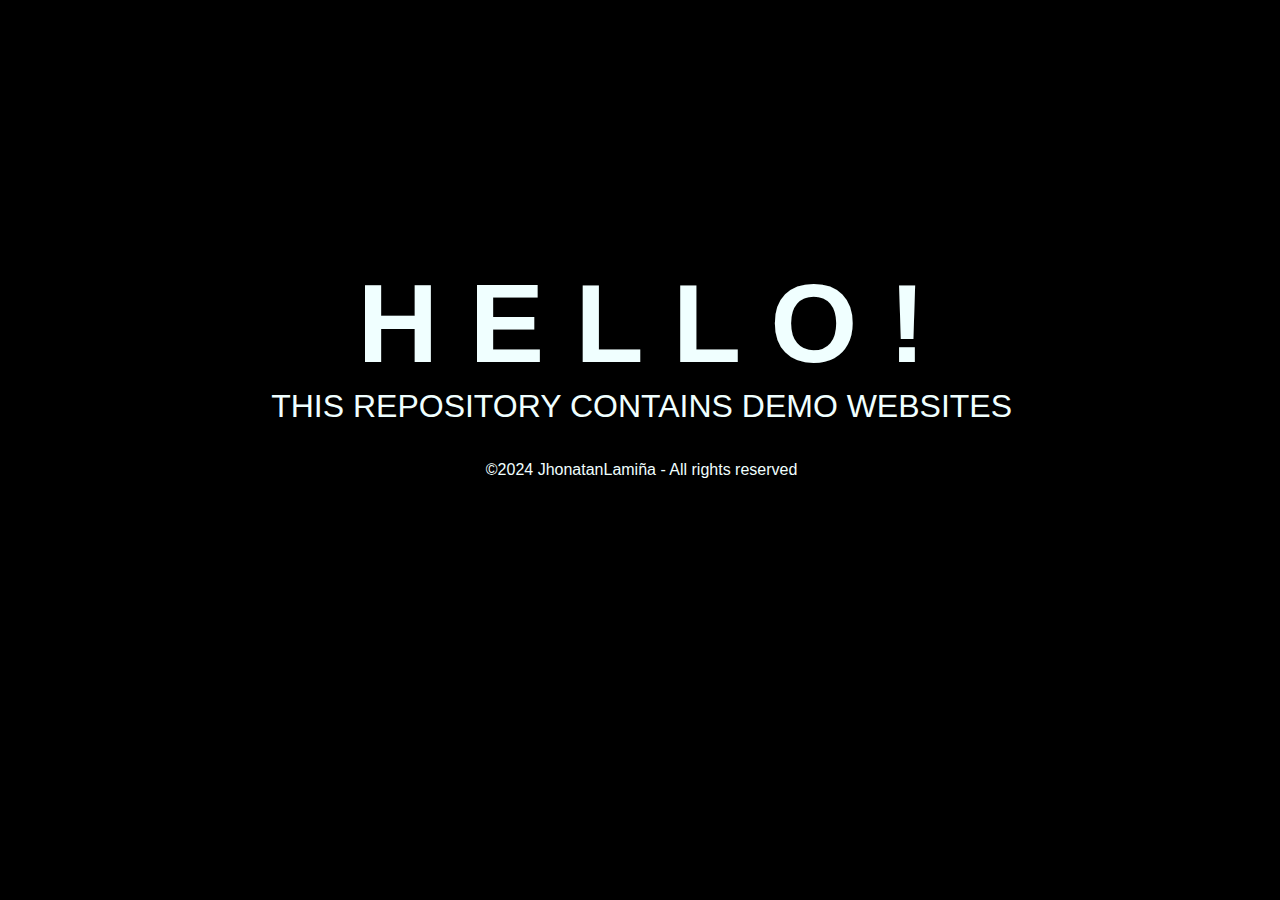
<file: index.html>
<!DOCTYPE html>
<html lang="en">
<head>
    <meta charset="UTF-8">
    <meta http-equiv="X-UA-Compatible" content="IE=edge">
    <meta name="viewport" content="width=device-width, initial-scale=1.0">
    <link rel="stylesheet" href="style.css">
    <link rel="icon" href="icon.png" type="image/x-icon">
    <title>DEMO WEBSITES</title>
</head>
<body>
    <div class="greetings">
        <span>H</span>
        <span>E</span>
        <span>L</span>
        <span>L</span>
        <span>O</span>
        <span>!</span>
    </div>
    <div class="description">
        <span>THIS REPOSITORY CONTAINS DEMO WEBSITES</span>
    </div>
    </div>
    <div class="credits">
        <p>&copy;2024 JhonatanLamiña - All rights reserved</p>
    </div>
</body>
</html>
</file>
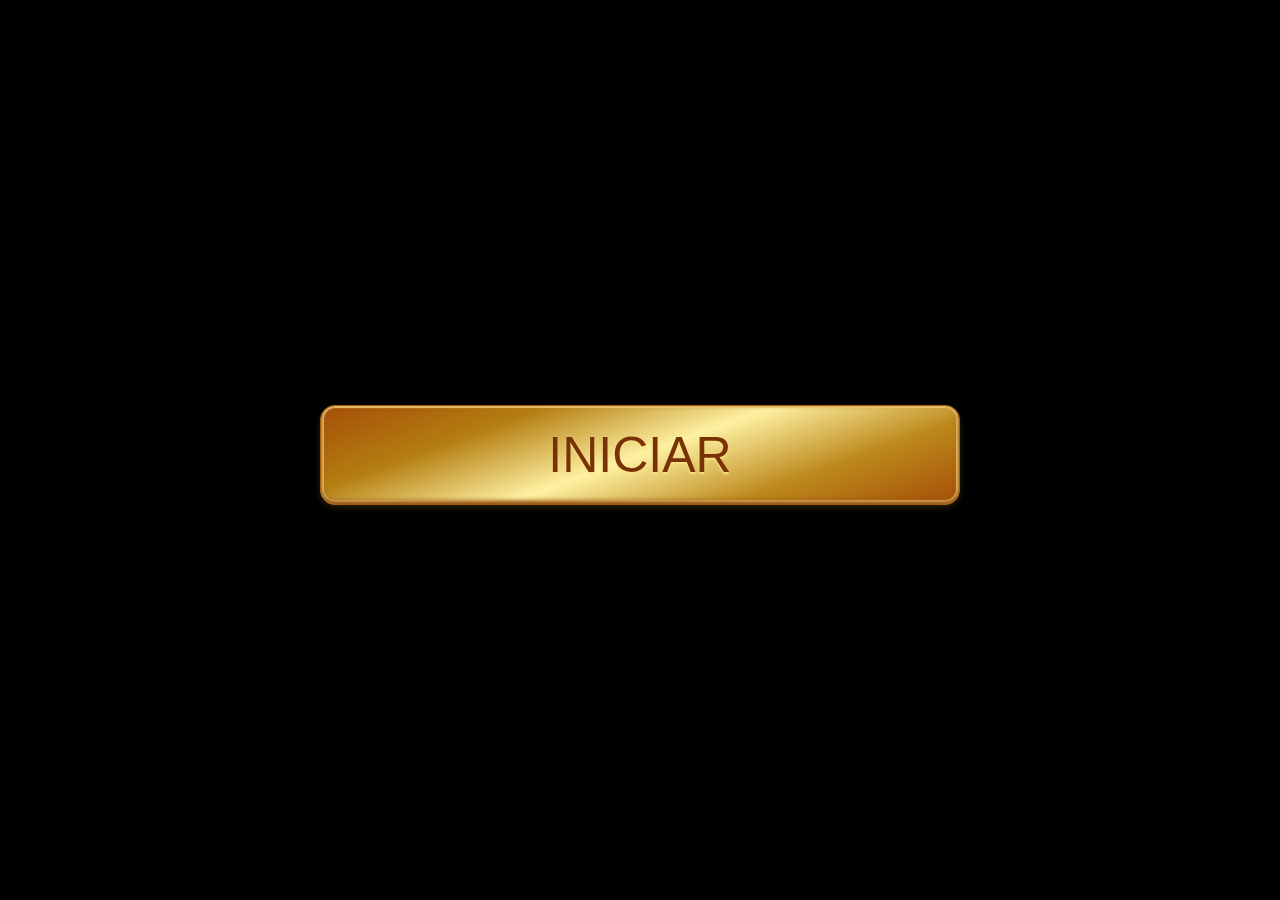
<file: hbd/index.html>
<html>
<head>
    <meta charset="utf-8">
    <meta name="viewport" content="width=device-width, initial-scale=1.0">
    <title>Happy Birthday</title>
    <link rel="shortcut icon" href="./img/icon.png">
    <link rel="stylesheet" href="./css/bootstrap.min.css">
    <link rel="stylesheet" href="./css/style.css">
</head>
<body>
    <div class="container">
        <div class="row">
            <div class="loader">
                <button id="play">INICIAR</button>
            </div>
        </div>
    </div>
    <audio class="song" controls loop>
        <source src="./sound/jayac-lejos-de-ti.mp3">
        </source>
    </audio>
    <canvas id="confetti"></canvas>
    <div class="main">
        <div class="container pt-5">
            <div class="row">
                <div class="col-12  text-center">
                    <div id="name" class="area">FELIZ</div>
                    <div id="name" class="area">CUMPLEAÑOS</div>
                </div>
                <div class="col-12 text-center">
                    <div class="type-wrap">
                        <div id="typed-strings" class="typing">
                            <h2>Feliz cumpleaños <i id="nae">Nataly</i></h2>
                            <h2>Que tengas un día maravilloso</h2>
                            <h2>Lleno de alegría y felicidad</h2>
                            <h2>Eres una persona increíble ♡</h2>
                        </div>
                        <span id="typed" style="white-space:pre;"></span>
                    </div>
                </div>
                <div class="col-12 col-xl-3 cake">
                    <img src="./img/cake.gif" alt="">
                </div>
            </div>
        </div>
        <img src="./img/Balloon-Border.png" width="100%" class="balloon-border">
    </div>
</body>
<script src="./js/snowflakes.min.js"></script>
<script src="./js/jquery.min.js"></script>
<script src="./js/typed.min.js"></script>
<script src="./js/script.js"></script>
</html>
</file>
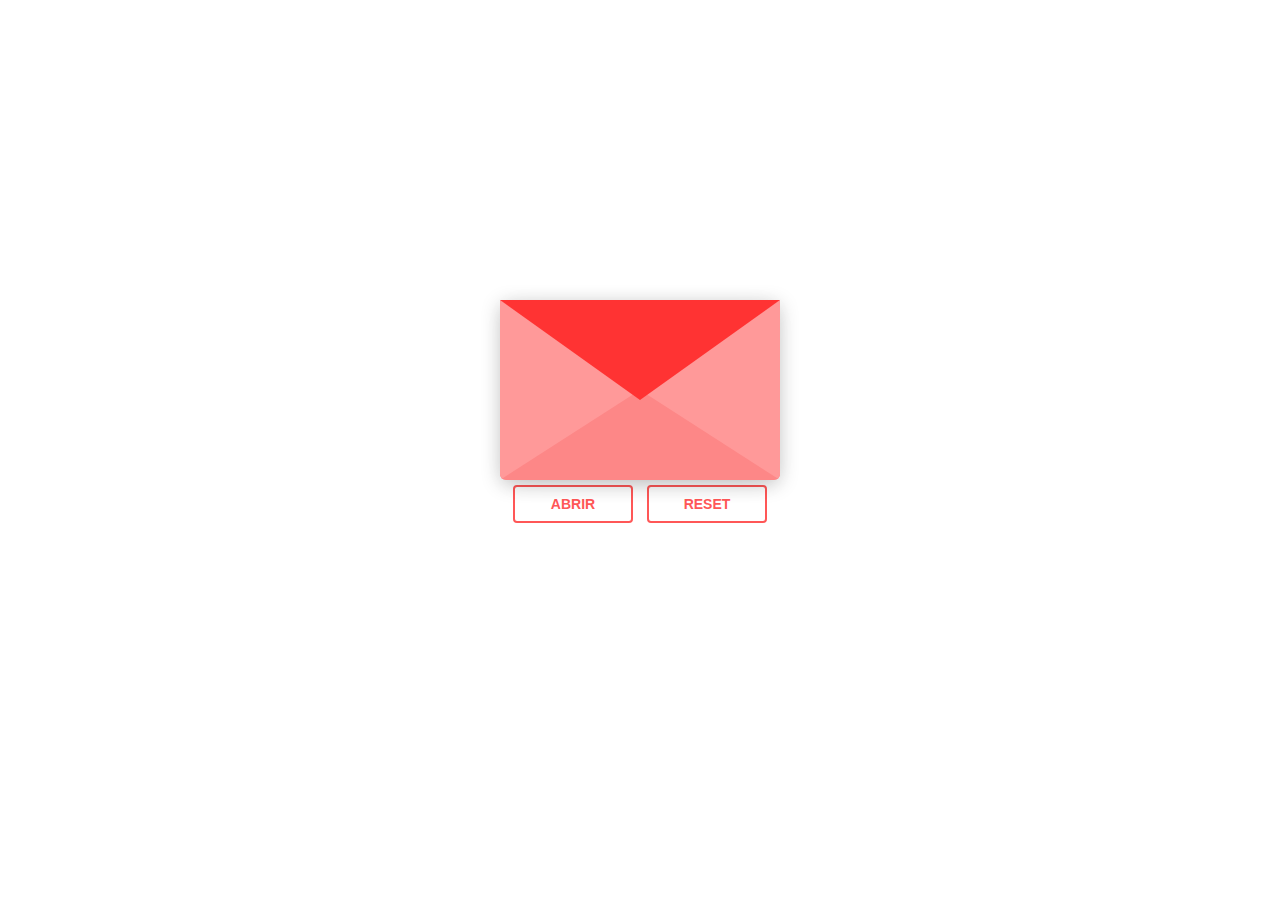
<file: love-letter/index.html>
<!DOCTYPE html>
<html lang="es">
<head>
    <meta charset="utf-8">
    <meta name="viewport" content="width=device-width, initial-scale=1">
    <title>LOVE LETTER</title>
    <link href="./img/icon.webp" rel="shortcut icon">
    <link href="./css/style.css" rel="stylesheet" type="text/css">
</head>
<body>
    <div class="container">
        <div id="envelope" class="close">
            <div class="front flap"></div>
            <div class="front pocket"></div>
            <div class="letter">
                <div class="text">DESDE QUE LLEGASTE A MI VIDA, ERES LA LUZ QUE ILUMINA MIS MOMENTOS MÁS OSCUROS Y LA RAZÓN POR LA QUE SONRÍO SIN PARAR 💕</div>
            </div>
            <div class="hearts">
                <div class="heart a1"></div>
                <div class="heart a2"></div>
                <div class="heart a3"></div>
            </div>
        </div>
    </div>
    <div class="reset">
        <button id="open">ABRIR</button>
        <button id="reset">RESET</button>
    </div>
    <script src='./js/jquery.min.js'></script>
    <script  src="./js/main.js"></script>
</body>
</html>
</file>
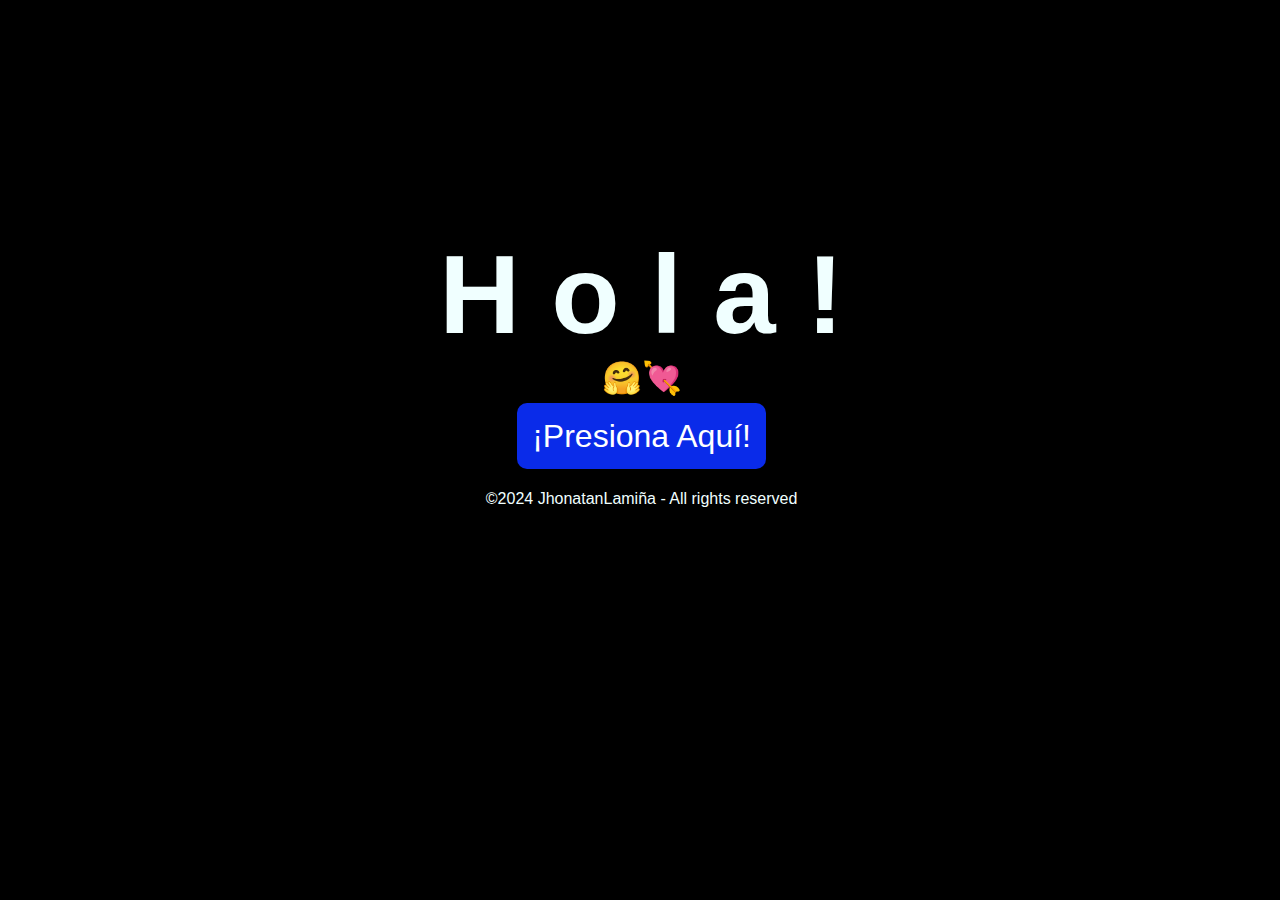
<file: yellow-flowers/index.html>
<!DOCTYPE html>
<html lang="es">
<head>
    <meta charset="UTF-8">
    <meta http-equiv="X-UA-Compatible" content="IE=edge">
    <meta name="viewport" content="width=device-width, initial-scale=1.0">
    <link rel="stylesheet" href="css/style.css">
    <link rel="icon" href="img/icon.png" type="image/x-icon">
    <title>YELLOW FLOWERS</title>
</head>
<body>
    <div class="greetings">
        <span>H</span>
        <span>o</span>
        <span>l</span>
        <span>a</span>
        <span>!</span>
    </div>
    <div class="description">
        <span>🤗💘</span>
    </div>
    <div class="button">
        <button class="botones">
            <a href="flower.html" style="color: #fff;">¡Presiona Aquí!</a>
        </button>
    </div><br>
    <!-- Créditos -->
    <div class="credits">
        <p>&copy;2024 JhonatanLamiña - All rights reserved</p>
    </div>
</body>
</html>
</file>
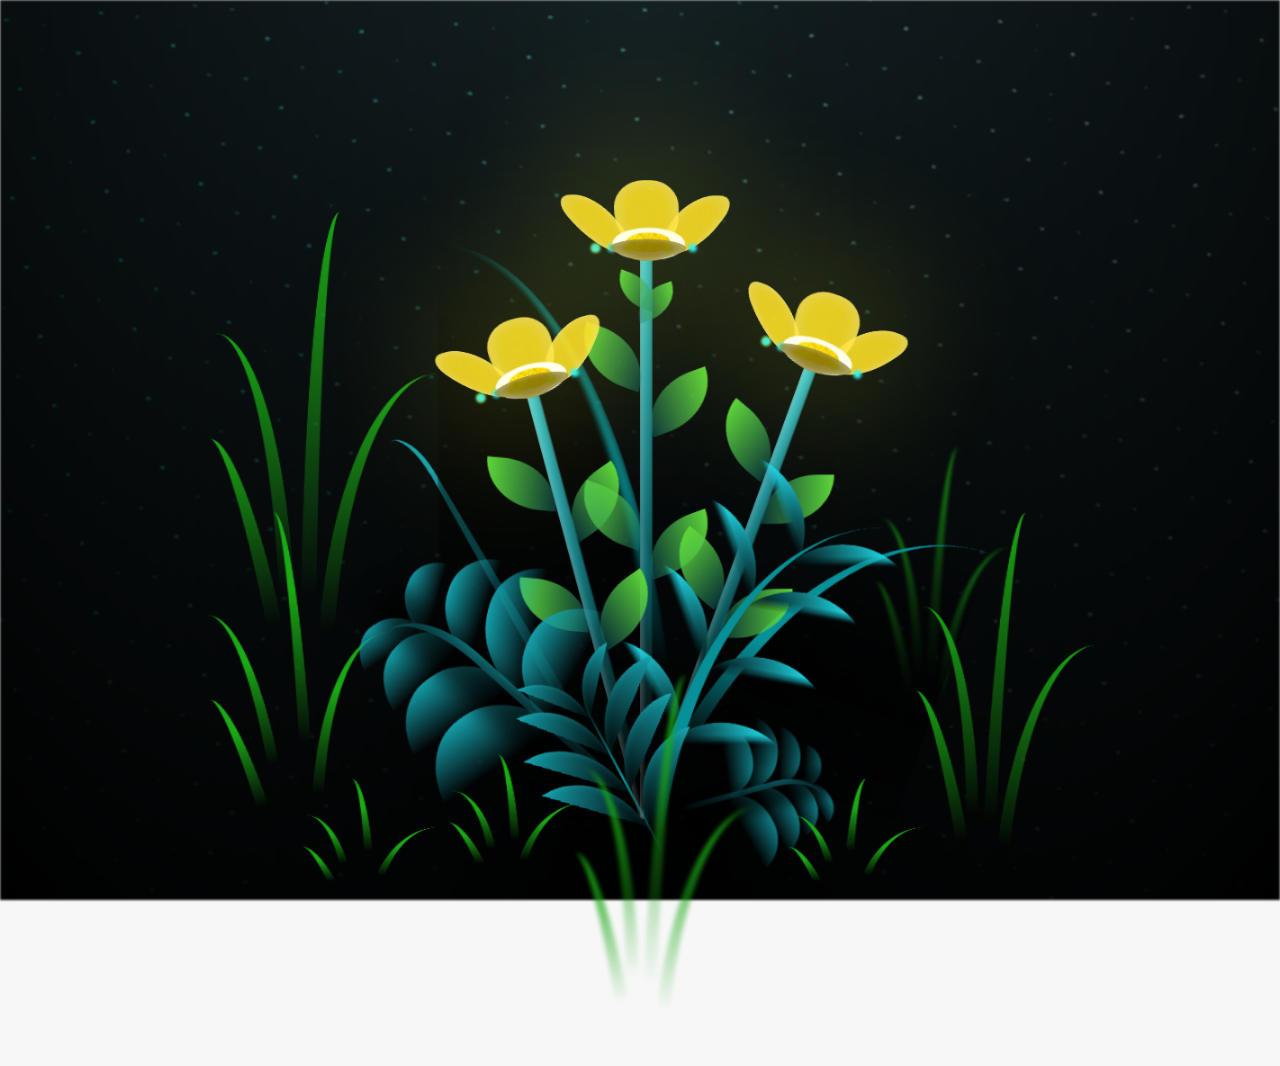
<file: yellow-flowers/flower.html>
<!DOCTYPE html>
<html lang="es">
  <head>
    <meta charset="UTF-8" />
    <meta http-equiv="X-UA-Compatible" content="IE=edge" />
    <meta name="viewport" content="width=device-width, initial-scale=1.0" />
    <link rel="stylesheet" href="css/main.css" />
    <link rel="icon" href="img/icon.png" type="image/x-icon" />
    <title>YELLOW FLOWERS</title>
  </head>
  <body class="container">
    <audio src="sound/ChristianBasso&HaienQiu-Flowers.mp3" autoplay></audio>
    <div id="lyrics"></div>
    <h1 class="titulo">PARA TI 🤗</h1>
    <div class="night"></div>
    <div class="flowers">
      <div class="flower flower--1">
        <div class="flower__leafs flower__leafs--1">
          <div class="flower__leaf flower__leaf--1"></div>
          <div class="flower__leaf flower__leaf--2"></div>
          <div class="flower__leaf flower__leaf--3"></div>
          <div class="flower__leaf flower__leaf--4"></div>
          <div class="flower__white-circle"></div>

          <div class="flower__light flower__light--1"></div>
          <div class="flower__light flower__light--2"></div>
          <div class="flower__light flower__light--3"></div>
          <div class="flower__light flower__light--4"></div>
          <div class="flower__light flower__light--5"></div>
          <div class="flower__light flower__light--6"></div>
          <div class="flower__light flower__light--7"></div>
          <div class="flower__light flower__light--8"></div>
        </div>
        <div class="flower__line">
          <div class="flower__line__leaf flower__line__leaf--1"></div>
          <div class="flower__line__leaf flower__line__leaf--2"></div>
          <div class="flower__line__leaf flower__line__leaf--3"></div>
          <div class="flower__line__leaf flower__line__leaf--4"></div>
          <div class="flower__line__leaf flower__line__leaf--5"></div>
          <div class="flower__line__leaf flower__line__leaf--6"></div>
        </div>
      </div>
      <div class="flower flower--2">
        <div class="flower__leafs flower__leafs--2">
          <div class="flower__leaf flower__leaf--1"></div>
          <div class="flower__leaf flower__leaf--2"></div>
          <div class="flower__leaf flower__leaf--3"></div>
          <div class="flower__leaf flower__leaf--4"></div>
          <div class="flower__white-circle"></div>
          <div class="flower__light flower__light--1"></div>
          <div class="flower__light flower__light--2"></div>
          <div class="flower__light flower__light--3"></div>
          <div class="flower__light flower__light--4"></div>
          <div class="flower__light flower__light--5"></div>
          <div class="flower__light flower__light--6"></div>
          <div class="flower__light flower__light--7"></div>
          <div class="flower__light flower__light--8"></div>
        </div>
        <div class="flower__line">
          <div class="flower__line__leaf flower__line__leaf--1"></div>
          <div class="flower__line__leaf flower__line__leaf--2"></div>
          <div class="flower__line__leaf flower__line__leaf--3"></div>
          <div class="flower__line__leaf flower__line__leaf--4"></div>
        </div>
      </div>
      <div class="flower flower--3">
        <div class="flower__leafs flower__leafs--3">
          <div class="flower__leaf flower__leaf--1"></div>
          <div class="flower__leaf flower__leaf--2"></div>
          <div class="flower__leaf flower__leaf--3"></div>
          <div class="flower__leaf flower__leaf--4"></div>
          <div class="flower__white-circle"></div>
          <div class="flower__light flower__light--1"></div>
          <div class="flower__light flower__light--2"></div>
          <div class="flower__light flower__light--3"></div>
          <div class="flower__light flower__light--4"></div>
          <div class="flower__light flower__light--5"></div>
          <div class="flower__light flower__light--6"></div>
          <div class="flower__light flower__light--7"></div>
          <div class="flower__light flower__light--8"></div>
        </div>
        <div class="flower__line">
          <div class="flower__line__leaf flower__line__leaf--1"></div>
          <div class="flower__line__leaf flower__line__leaf--2"></div>
          <div class="flower__line__leaf flower__line__leaf--3"></div>
          <div class="flower__line__leaf flower__line__leaf--4"></div>
        </div>
      </div>
      <div class="grow-ans" style="--d: 1.2s">
        <div class="flower__g-long">
          <div class="flower__g-long__top"></div>
          <div class="flower__g-long__bottom"></div>
        </div>
      </div>
      <div class="growing-grass">
        <div class="flower__grass flower__grass--1">
          <div class="flower__grass--top"></div>
          <div class="flower__grass--bottom"></div>
          <div class="flower__grass__leaf flower__grass__leaf--1"></div>
          <div class="flower__grass__leaf flower__grass__leaf--2"></div>
          <div class="flower__grass__leaf flower__grass__leaf--3"></div>
          <div class="flower__grass__leaf flower__grass__leaf--4"></div>
          <div class="flower__grass__leaf flower__grass__leaf--5"></div>
          <div class="flower__grass__leaf flower__grass__leaf--6"></div>
          <div class="flower__grass__leaf flower__grass__leaf--7"></div>
          <div class="flower__grass__leaf flower__grass__leaf--8"></div>
          <div class="flower__grass__overlay"></div>
        </div>
      </div>
      <div class="growing-grass">
        <div class="flower__grass flower__grass--2">
          <div class="flower__grass--top"></div>
          <div class="flower__grass--bottom"></div>
          <div class="flower__grass__leaf flower__grass__leaf--1"></div>
          <div class="flower__grass__leaf flower__grass__leaf--2"></div>
          <div class="flower__grass__leaf flower__grass__leaf--3"></div>
          <div class="flower__grass__leaf flower__grass__leaf--4"></div>
          <div class="flower__grass__leaf flower__grass__leaf--5"></div>
          <div class="flower__grass__leaf flower__grass__leaf--6"></div>
          <div class="flower__grass__leaf flower__grass__leaf--7"></div>
          <div class="flower__grass__leaf flower__grass__leaf--8"></div>
          <div class="flower__grass__overlay"></div>
        </div>
      </div>
      <div class="grow-ans" style="--d: 2.4s">
        <div class="flower__g-right flower__g-right--1">
          <div class="leaf"></div>
        </div>
      </div>
      <div class="grow-ans" style="--d: 2.8s">
        <div class="flower__g-right flower__g-right--2">
          <div class="leaf"></div>
        </div>
      </div>
      <div class="grow-ans" style="--d: 2.8s">
        <div class="flower__g-front">
          <div class="flower__g-front__leaf-wrapper flower__g-front__leaf-wrapper--1">
            <div class="flower__g-front__leaf"></div>
          </div>
          <div class="flower__g-front__leaf-wrapper flower__g-front__leaf-wrapper--2">
            <div class="flower__g-front__leaf"></div>
          </div>
          <div class="flower__g-front__leaf-wrapper flower__g-front__leaf-wrapper--3">
            <div class="flower__g-front__leaf"></div>
          </div>
          <div class="flower__g-front__leaf-wrapper flower__g-front__leaf-wrapper--4">
            <div class="flower__g-front__leaf"></div>
          </div>
          <div class="flower__g-front__leaf-wrapper flower__g-front__leaf-wrapper--5">
            <div class="flower__g-front__leaf"></div>
          </div>
          <div class="flower__g-front__leaf-wrapper flower__g-front__leaf-wrapper--6">
            <div class="flower__g-front__leaf"></div>
          </div>
          <div class="flower__g-front__leaf-wrapper flower__g-front__leaf-wrapper--7">
            <div class="flower__g-front__leaf"></div>
          </div>
          <div class="flower__g-front__leaf-wrapper flower__g-front__leaf-wrapper--8">
            <div class="flower__g-front__leaf"></div>
          </div>
          <div class="flower__g-front__line"></div>
        </div>
      </div>
      <div class="grow-ans" style="--d: 3.2s">
        <div class="flower__g-fr">
          <div class="leaf"></div>
          <div class="flower__g-fr__leaf flower__g-fr__leaf--1"></div>
          <div class="flower__g-fr__leaf flower__g-fr__leaf--2"></div>
          <div class="flower__g-fr__leaf flower__g-fr__leaf--3"></div>
          <div class="flower__g-fr__leaf flower__g-fr__leaf--4"></div>
          <div class="flower__g-fr__leaf flower__g-fr__leaf--5"></div>
          <div class="flower__g-fr__leaf flower__g-fr__leaf--6"></div>
          <div class="flower__g-fr__leaf flower__g-fr__leaf--7"></div>
          <div class="flower__g-fr__leaf flower__g-fr__leaf--8"></div>
        </div>
      </div>
      <div class="long-g long-g--0">
        <div class="grow-ans" style="--d: 3s">
          <div class="leaf leaf--0"></div>
        </div>
        <div class="grow-ans" style="--d: 2.2s">
          <div class="leaf leaf--1"></div>
        </div>
        <div class="grow-ans" style="--d: 3.4s">
          <div class="leaf leaf--2"></div>
        </div>
        <div class="grow-ans" style="--d: 3.6s">
          <div class="leaf leaf--3"></div>
        </div>
      </div>
      <div class="long-g long-g--1">
        <div class="grow-ans" style="--d: 3.6s">
          <div class="leaf leaf--0"></div>
        </div>
        <div class="grow-ans" style="--d: 3.8s">
          <div class="leaf leaf--1"></div>
        </div>
        <div class="grow-ans" style="--d: 4s">
          <div class="leaf leaf--2"></div>
        </div>
        <div class="grow-ans" style="--d: 4.2s">
          <div class="leaf leaf--3"></div>
        </div>
      </div>
      <div class="long-g long-g--2">
        <div class="grow-ans" style="--d: 4s">
          <div class="leaf leaf--0"></div>
        </div>
        <div class="grow-ans" style="--d: 4.2s">
          <div class="leaf leaf--1"></div>
        </div>
        <div class="grow-ans" style="--d: 4.4s">
          <div class="leaf leaf--2"></div>
        </div>
        <div class="grow-ans" style="--d: 4.6s">
          <div class="leaf leaf--3"></div>
        </div>
      </div>
      <div class="long-g long-g--3">
        <div class="grow-ans" style="--d: 4s">
          <div class="leaf leaf--0"></div>
        </div>
        <div class="grow-ans" style="--d: 4.2s">
          <div class="leaf leaf--1"></div>
        </div>
        <div class="grow-ans" style="--d: 3s">
          <div class="leaf leaf--2"></div>
        </div>
        <div class="grow-ans" style="--d: 3.6s">
          <div class="leaf leaf--3"></div>
        </div>
      </div>
      <div class="long-g long-g--4">
        <div class="grow-ans" style="--d: 4s">
          <div class="leaf leaf--0"></div>
        </div>
        <div class="grow-ans" style="--d: 4.2s">
          <div class="leaf leaf--1"></div>
        </div>
        <div class="grow-ans" style="--d: 3s">
          <div class="leaf leaf--2"></div>
        </div>
        <div class="grow-ans" style="--d: 3.6s">
          <div class="leaf leaf--3"></div>
        </div>
      </div>
      <div class="long-g long-g--5">
        <div class="grow-ans" style="--d: 4s">
          <div class="leaf leaf--0"></div>
        </div>
        <div class="grow-ans" style="--d: 4.2s">
          <div class="leaf leaf--1"></div>
        </div>
        <div class="grow-ans" style="--d: 3s">
          <div class="leaf leaf--2"></div>
        </div>
        <div class="grow-ans" style="--d: 3.6s">
          <div class="leaf leaf--3"></div>
        </div>
      </div>
      <div class="long-g long-g--6">
        <div class="grow-ans" style="--d: 4.2s">
          <div class="leaf leaf--0"></div>
        </div>
        <div class="grow-ans" style="--d: 4.4s">
          <div class="leaf leaf--1"></div>
        </div>
        <div class="grow-ans" style="--d: 4.6s">
          <div class="leaf leaf--2"></div>
        </div>
        <div class="grow-ans" style="--d: 4.8s">
          <div class="leaf leaf--3"></div>
        </div>
      </div>
      <div class="long-g long-g--7">
        <div class="grow-ans" style="--d: 3s">
          <div class="leaf leaf--0"></div>
        </div>
        <div class="grow-ans" style="--d: 3.2s">
          <div class="leaf leaf--1"></div>
        </div>
        <div class="grow-ans" style="--d: 3.5s">
          <div class="leaf leaf--2"></div>
        </div>
        <div class="grow-ans" style="--d: 3.6s">
          <div class="leaf leaf--3"></div>
        </div>
      </div>
    </div>
    <script src="js/anim.js"></script>
    <script src="js/main.js"></script>
  </body>
</html>
</file>
<file: style.css>
*{
    font-family: Helvetica;
}
body{
    color: azure;
    width: 99%;
    height: 82vh;
    display: flex;
    flex-direction: column;
    align-items: center;
    justify-content: center;
    background-color: black;
}
.greetings{
    font-size: 7rem;
    font-weight: 900;
}
.greetings > span{
    animation: glow 2.5s ease-in-out infinite;
}
@keyframes glow{
    0%, 100%{
        color: #fff;
        text-shadow: 0 0 12px #39c6d6, 0 0 50px #39c6d6, 0 0 100px #39c6d6;
    }
    10%, 90%{
        color: #111;
        text-shadow: none;
    }
}
.greetings > span:nth-child(2){
    animation-delay: .2s ;
}
.greetings > span:nth-child(3){
    animation-delay: .4s ;
}
.greetings > span:nth-child(4){
    animation-delay: .6s;
}
.greetings > span:nth-child(5){
    animation-delay: .8s;
}
.greetings > span:nth-child(6){
    animation-delay: 1s;
}
.description{
    font-size: 2rem;
    margin-bottom: 20px;
}
@media screen and (max-width:574px){
    .greetings{
        display: block;
        font-size: 4rem;
        font-weight: 800;
        text-align: center;
    }
    .description{
        font-size: 2rem;
    }
    .button a{
        font-size: 1rem;
    }
}
</file>
<file: hbd/css/style.css>
.loader button {
    width: 50%;
    height: 100px;
    position: fixed;
    left: 50%;
    top: 45%;
    transform: translateY(-50%);
    transform: translateX(-50%);
    background: center no-repeat #fff;
    z-index: 9999999999999999999999;
    font-size: 50px;
    outline: none;
    box-sizing: border-box;
    border: none;
    border-radius: .3em;
    text-transform: uppercase;
    box-shadow: 0 3px 6px rgba(0, 0, 0, .16), 0 3px 6px rgba(110, 80, 20, .4),
        inset 0 -2px 5px 1px rgba(139, 66, 8, 1),
        inset 0 -1px 1px 3px rgba(250, 227, 133, 1);
    background-image: linear-gradient(160deg, #a54e07, #b47e11, #fef1a2, #bc881b, #a54e07);
    border: 1px solid #a55d07;
    color: rgb(120, 50, 5);
    text-shadow: 0 2px 2px rgba(250, 227, 133, 1);
    cursor: pointer;
    transition: all .2s ease-in-out;
    background-size: 100% 100%;
    background-position: center;
}
.golden-btn:focus,
.golden-btn:hover {
    background-size: 150% 150%;
    box-shadow: 0 10px 20px rgba(0, 0, 0, 0.19), 0 6px 6px rgba(0, 0, 0, 0.23),
        inset 0 -2px 5px 1px #b17d10,
        inset 0 -1px 1px 3px rgba(250, 227, 133, 1);
    border: 1px solid rgba(165, 93, 7, .6);
    color: rgba(120, 50, 5, .8);
}
.golden-btn:active {
    box-shadow: 0 3px 6px rgba(0, 0, 0, .16), 0 3px 6px rgba(110, 80, 20, .4),
        inset 0 -2px 5px 1px #b17d10,
        inset 0 -1px 1px 3px rgba(250, 227, 133, 1);
}
.loader {
    position: fixed;
    left: 0px;
    top: 0px;
    width: 100%;
    height: 100%;
    z-index: 999;
    background: url(../img/back.png) center no-repeat #000;
}
.song {
    display: none;
}
body {
    background-color: #FFDAB9;
}
img {
    width: 100%;
}
.balloon-border {
    position: fixed;
    top: 100%;
    opacity: 0.5;
    z-index: 99999999;
}
.area {
    text-align: center;
    font-size: 60px;
    color: #C4515C;
    letter-spacing: -7px;
    font-weight: 700;
    text-transform: uppercase;
    animation: spin 2s ease-out infinite;
    text-shadow: 0px 0px 5px #fff, 0px 0px 7px #fff;
}
#nae {
    text-transform: capitalize;
}
#confetti {
    position: absolute;
    left: 0;
    top: 0;
    height: 100%;
    width: 100%;
}
@keyframes spin {
    0% {
        transform: rotateZ(0);
    }

    25% {
        transform: rotateZ(10deg);
    }

    50% {
        transform: rotateZ(0deg);
    }

    75% {
        transform: rotateZ(-10deg);
    }
}
.type-wrap {
    font-size: 25px;
    color: #C4515C;

}
.cake {
    transform: translateY(-50%);
    transform: translateX(-50%);
    left: 50%;
    position: absolute;
    padding-top: 250px;
}
</file>
<file: love-letter/css/style.css>
body {
  background-color: #ffffff;
}
.container {
  position: relative;
}
#envelope {
  margin: 150px;
  position: relative;
  width: 280px;
  height: 180px;
  border-bottom-left-radius: 6px;
  border-bottom-right-radius: 6px;
  margin-left: auto;
  margin-right: auto;
  top: 150px;
  background-color: #f9c5c8;
  box-shadow: 0 4px 20px rgba(0, 0, 0, 0.2);
  animation: up 3s linear infinite;
}
@-webkit-keyframes up {
  0%,
  100% {
    transform: translateY(0);
  }
  50% {
    transform: translateY(-25px);
  }
}
@keyframes up {
  0%,
  100% {
    transform: translateY(0);
  }
  50% {
    transform: translateY(-25px);
  }
}
.front {
  position: absolute;
  width: 0;
  height: 0;
  z-index: 3;
}
.flap {
  border-left: 140px solid transparent;
  border-right: 140px solid transparent;
  border-bottom: 82px solid transparent;
  border-top: 100px solid #ff3333;
  transform-origin: top;
  pointer-events: none;
}
.pocket {
  border-left: 140px solid #ff9999;
  border-right: 140px solid #ff9999;
  border-bottom: 90px solid #fd8787;
  border-top: 90px solid transparent;
  border-bottom-left-radius: 6px;
  border-bottom-right-radius: 6px;
}
.letter {
  position: relative;
  background-color: #f9c5c8;
  width: 90%;
  margin-left: auto;
  margin-right: auto;
  height: 90%;
  top: 5%;
  border-radius: 6px;
  border-style: dotted;
  box-shadow: 0 2px 26px rgba(0, 0, 0, 0.12);
}
.letter:after {
  content: "";
  position: absolute;
  top: 0;
  bottom: 0;
  left: 0;
  right: 0;
}
.text {
  position: absolute;
  font-family: "Segoe Script", cursive;
  font-size: 15px;
  text-align: center;
  line-height: 25px;
  top: 8px;
  color: #000000;
}
.open .flap {
  transform: rotateX(180deg);
  transition: transform 0.4s ease, z-index 0.6s;
  z-index: 1;
}
.close .flap {
  transform: rotateX(0deg);
  transition: transform 0.4s 0.6s ease, z-index 1s;
  z-index: 5;
}
.close .letter {
  transform: translateY(0px);
  transition: transform 0.4s ease, z-index 1s;
  z-index: 1;
}
.open .letter {
  transform: translateY(-150px);
  transition: transform 0.4s 0.6s ease, z-index 0.6s;
  z-index: 2;
}
.hearts {
  position: absolute;
  top: 90px;
  left: 0;
  right: 0;
  z-index: 2;
}
.heart {
  position: absolute;
  bottom: 0;
  right: 10%;
  pointer-events: none;
}
.heart:before, .heart:after {
  position: absolute;
  content: "";
  left: 50px;
  top: 0;
  width: 50px;
  height: 80px;
  background: #D00000;
  border-radius: 50px 50px 0 0;
  transform: rotate(-45deg);
  transform-origin: 0 100%;
  pointer-events: none;
}
.heart:after {
  left: 0;
  transform: rotate(45deg);
  transform-origin: 100% 100%;
}
.close .heart {
  opacity: 0;
  -webkit-animation: none;
          animation: none;
}
.a1 {
  left: 20%;
  transform: scale(0.6);
  opacity: 1;
  -webkit-animation: slideUp 4s linear 1, sideSway 2s ease-in-out 4 alternate;
  -moz-animation: slideUp 4s linear 1, sideSway 2s ease-in-out 4 alternate;
  -webkit-animation-fill-mode: forwards;
          animation-fill-mode: forwards;
  -webkit-animation-delay: 0.7s;
          animation-delay: 0.7s;
}
.a2 {
  left: 55%;
  transform: scale(1);
  opacity: 1;
  -webkit-animation: slideUp 5s linear 1, sideSway 4s ease-in-out 2 alternate;
  -moz-animation: slideUp 5s linear 1, sideSway 4s ease-in-out 2 alternate;
  -webkit-animation-fill-mode: forwards;
          animation-fill-mode: forwards;
  -webkit-animation-delay: 0.7s;
          animation-delay: 0.7s;
}
.a3 {
  left: 10%;
  transform: scale(0.8);
  opacity: 1;
  -webkit-animation: slideUp 7s linear 1, sideSway 2s ease-in-out 6 alternate;
  -moz-animation: slideUp 7s linear 1, sideSway 2s ease-in-out 6 alternate;
  -webkit-animation-fill-mode: forwards;
          animation-fill-mode: forwards;
  -webkit-animation-delay: 0.7s;
          animation-delay: 0.7s;
}
@-webkit-keyframes slideUp {
  0% {
    top: 0;
  }
  100% {
    top: -600px;
  }
}
@keyframes slideUp {
  0% {
    top: 0;
  }
  100% {
    top: -600px;
  }
}
@-webkit-keyframes sideSway {
  0% {
    margin-left: 0px;
  }
  100% {
    margin-left: 50px;
  }
}
@keyframes sideSway {
  0% {
    margin-left: 0px;
  }
  100% {
    margin-left: 50px;
  }
}
.reset {
  text-align: center;
}
.reset button {
  font-weight: 800;
  font-style: normal;
  transition: all 0.1s linear;
  -webkit-appearance: none;
  background-color: transparent;
  border: solid 2px #ff5757;
  border-radius: 4px;
  color: #ff5757;
  display: inline-block;
  font-size: 14px;
  text-transform: uppercase;
  margin: 5px;
  padding: 10px;
  line-height: 1em;
  text-decoration: none;
  min-width: 120px;
  cursor: pointer;
}
.reset button:hover {
  background-color: #fc9d9d;
  color: #a10000;
}
</file>
<file: yellow-flowers/css/style.css>
*{
    font-family: Helvetica;
}
body{
    color: azure;
    width: 99%;
    height: 82vh;
    display: flex;
    flex-direction: column;
    align-items: center;
    justify-content: center;
    background-color: black;
}
.botones{
    padding: 1px;
    border-radius: 10px;
    background-color: transparent;
    border: none;
}
.botones a{
    background-color: #0a2be9;
    padding: 15px;
    border-radius: 10px;
    -webkit-border-radius: 10px;
    -moz-border-radius: 10px;
    -ms-border-radius: 10px;
    -o-border-radius: 10px;
}
.botones a:focus{
    background-color: rgb(50, 194, 194);
}
.greetings{
    font-size: 7rem;
    font-weight: 900;
}
.greetings > span{
    animation: glow 2.5s ease-in-out infinite;
}
@keyframes glow{
    0%, 100%{
        color: #fff;
        text-shadow: 0 0 12px #39c6d6, 0 0 50px #39c6d6, 0 0 100px #39c6d6;
    }
    10%, 90%{
        color: #111;
        text-shadow: none;
    }
}
.greetings > span:nth-child(2){
    animation-delay: .2s ;
}
.greetings > span:nth-child(3){
    animation-delay: .4s ;
}
.greetings > span:nth-child(4){
    animation-delay: .6s;
}
.greetings > span:nth-child(5){
    animation-delay: .8s;
}
.greetings > span:nth-child(6){
    animation-delay: 1s;
}
.description{
    font-size: 2rem;
    margin-bottom: 20px;
}
.button a{
    text-decoration: none;
    font-size: 2rem;
    color: #111;
}
@media screen and (max-width:574px){
    .greetings{
        display: block;
        font-size: 4rem;
        font-weight: 800;
        text-align: center;
    }
    .description{
        font-size: 2rem;
    }
    .button a{
        font-size: 1rem;
    }
}
</file>
<file: yellow-flowers/css/main.css>
*,
*::after,
*::before {
  padding: 0;
  margin: 0;
  box-sizing: border-box;
  font-family: Helvetica;
}
:root {
  --dark-color: #000;
}
body {
  display: flex;
  align-items: flex-end;
  justify-content: center;
  min-height: 100vh;
  background-color: var(--dark-color);
  overflow: hidden;
  perspective: 1000px;
}
#lyrics {
  font-size: 28px;
  color: white;
  position: absolute;
  margin-bottom: 20%;
  z-index: 1;
  font-weight: bold;
  letter-spacing: 4px;
}
@media only screen and (max-width: 600px) {
  #lyrics {
      font-size: 14px;
      margin-bottom: 530px;
      letter-spacing: 3px;
  }
}
.titulo {
  top: 50px;
  color: yellow;
  position: absolute;
  font-weight: bold;
  letter-spacing: 10px;
  opacity: 0;
  animation: fadeIn 3s ease-in-out forwards;
  text-align: center;
}
@keyframes fadeIn {
  from {
    opacity: 0;
  }
  to {
    opacity: 1;
  }
}
.night {
  z-index: -1;
  position: absolute;
  left: 50%;
  top: 0;
  transform: translateX(-50%);
  width: 100%;
  height: 100%;
  filter: blur(0.1vmin);
  background-image: radial-gradient(
      ellipse at top,
      transparent 0%,
      var(--dark-color)
    ),
    radial-gradient(
      ellipse at bottom,
      var(--dark-color),
      rgba(145, 233, 255, 0.2)
    ),
    repeating-linear-gradient(
      220deg,
      rgb(0, 0, 0) 0px,
      rgb(0, 0, 0) 19px,
      transparent 19px,
      transparent 22px
    ),
    repeating-linear-gradient(
      189deg,
      rgb(0, 0, 0) 0px,
      rgb(0, 0, 0) 19px,
      transparent 19px,
      transparent 22px
    ),
    repeating-linear-gradient(
      148deg,
      rgb(0, 0, 0) 0px,
      rgb(0, 0, 0) 19px,
      transparent 19px,
      transparent 22px
    ),
    linear-gradient(90deg, rgb(0, 255, 250), rgb(240, 240, 240));
}
.flowers {
  position: relative;
  transform: scale(0.9);
  /*margin-bottom: 100px;
  */
}
@media only screen and (max-width: 600px) {
.flowers {
      font-size: 14px;
      margin-bottom: 35%;
      letter-spacing: 3px;
      transform: scale(1.0);
  }
}
.flower {
  position: absolute;
  bottom: 10vmin;
  transform-origin: bottom center;
  z-index: 10;
  --fl-speed: 0.8s;
}
.flower--1 {
  -webkit-animation: moving-flower-1 4s linear infinite;
  animation: moving-flower-1 4s linear infinite;
}
.flower--1 .flower__line {
  height: 70vmin;
  -webkit-animation-delay: 0.3s;
  animation-delay: 0.3s;
}
.flower--1 .flower__line__leaf--1 {
  -webkit-animation: blooming-leaf-right var(--fl-speed) 1.6s backwards;
  animation: blooming-leaf-right var(--fl-speed) 1.6s backwards;
}
.flower--1 .flower__line__leaf--2 {
  -webkit-animation: blooming-leaf-right var(--fl-speed) 1.4s backwards;
  animation: blooming-leaf-right var(--fl-speed) 1.4s backwards;
}
.flower--1 .flower__line__leaf--3 {
  -webkit-animation: blooming-leaf-left var(--fl-speed) 1.2s backwards;
  animation: blooming-leaf-left var(--fl-speed) 1.2s backwards;
}
.flower--1 .flower__line__leaf--4 {
  -webkit-animation: blooming-leaf-left var(--fl-speed) 1s backwards;
  animation: blooming-leaf-left var(--fl-speed) 1s backwards;
}
.flower--1 .flower__line__leaf--5 {
  -webkit-animation: blooming-leaf-right var(--fl-speed) 1.8s backwards;
  animation: blooming-leaf-right var(--fl-speed) 1.8s backwards;
}
.flower--1 .flower__line__leaf--6 {
  -webkit-animation: blooming-leaf-left var(--fl-speed) 2s backwards;
  animation: blooming-leaf-left var(--fl-speed) 2s backwards;
}
.flower--2 {
  left: 50%;
  transform: rotate(20deg);
  -webkit-animation: moving-flower-2 4s linear infinite;
  animation: moving-flower-2 4s linear infinite;
}
.flower--2 .flower__line {
  height: 60vmin;
  -webkit-animation-delay: 0.6s;
  animation-delay: 0.6s;
}
.flower--2 .flower__line__leaf--1 {
  -webkit-animation: blooming-leaf-right var(--fl-speed) 1.9s backwards;
  animation: blooming-leaf-right var(--fl-speed) 1.9s backwards;
}
.flower--2 .flower__line__leaf--2 {
  -webkit-animation: blooming-leaf-right var(--fl-speed) 1.7s backwards;
  animation: blooming-leaf-right var(--fl-speed) 1.7s backwards;
}
.flower--2 .flower__line__leaf--3 {
  -webkit-animation: blooming-leaf-left var(--fl-speed) 1.5s backwards;
  animation: blooming-leaf-left var(--fl-speed) 1.5s backwards;
}
.flower--2 .flower__line__leaf--4 {
  -webkit-animation: blooming-leaf-left var(--fl-speed) 1.3s backwards;
  animation: blooming-leaf-left var(--fl-speed) 1.3s backwards;
}
.flower--3 {
  left: 50%;
  transform: rotate(-15deg);
  -webkit-animation: moving-flower-3 4s linear infinite;
  animation: moving-flower-3 4s linear infinite;
}
.flower--3 .flower__line {
  -webkit-animation-delay: 0.9s;
  animation-delay: 0.9s;
}
.flower--3 .flower__line__leaf--1 {
  -webkit-animation: blooming-leaf-right var(--fl-speed) 2.5s backwards;
  animation: blooming-leaf-right var(--fl-speed) 2.5s backwards;
}
.flower--3 .flower__line__leaf--2 {
  -webkit-animation: blooming-leaf-right var(--fl-speed) 2.3s backwards;
  animation: blooming-leaf-right var(--fl-speed) 2.3s backwards;
}
.flower--3 .flower__line__leaf--3 {
  -webkit-animation: blooming-leaf-left var(--fl-speed) 2.1s backwards;
  animation: blooming-leaf-left var(--fl-speed) 2.1s backwards;
}
.flower--3 .flower__line__leaf--4 {
  -webkit-animation: blooming-leaf-left var(--fl-speed) 1.9s backwards;
  animation: blooming-leaf-left var(--fl-speed) 1.9s backwards;
}
.flower__leafs {
  position: relative;
  -webkit-animation: blooming-flower 2s backwards;
  animation: blooming-flower 2s backwards;
}
.flower__leafs--1 {
  -webkit-animation-delay: 1.1s;
  animation-delay: 1.1s;
}
.flower__leafs--2 {
  -webkit-animation-delay: 1.4s;
  animation-delay: 1.4s;
}
.flower__leafs--3 {
  -webkit-animation-delay: 1.7s;
  animation-delay: 1.7s;
}
.flower__leafs::after {
  content: "";
  position: absolute;
  left: 0;
  top: 0;
  transform: translate(-50%, -100%);
  width: 8vmin;
  height: 8vmin;
  background-color: #f9fd25;
  /* background-color: #fd2525; */
  filter: blur(10vmin);
}
.flower__leaf {
  position: absolute;
  bottom: 0;
  left: 50%;
  width: 8vmin;
  height: 11vmin;
  border-radius: 51% 49% 47% 53%/44% 45% 55% 69%;
  background-color: #253bfd;
  background-color: #fddd25;
  transform-origin: bottom center;
  opacity: 0.9;
  box-shadow: inset 0 0 2vmin rgba(255, 255, 255, 0.5);
}
.flower__leaf--1 {
  transform: translate(-10%, 1%) rotateY(40deg) rotateX(-50deg);
}
.flower__leaf--2 {
  transform: translate(-50%, -4%) rotateX(40deg);
}
.flower__leaf--3 {
  transform: translate(-90%, 0%) rotateY(45deg) rotateX(50deg);
}
.flower__leaf--4 {
  width: 8vmin;
  height: 8vmin;
  transform-origin: bottom left;
  border-radius: 4vmin 10vmin 4vmin 4vmin;
  transform: translate(0%, 18%) rotateX(70deg) rotate(-43deg);
  background-color: #7c6901;
  z-index: 1;
  opacity: 0.8;
}
.flower__white-circle {
  position: absolute;
  left: -3.5vmin;
  top: -3vmin;
  width: 9vmin;
  height: 4vmin;
  border-radius: 50%;
  background-color: #fff;
}
.flower__white-circle::after {
  content: "";
  position: absolute;
  left: 50%;
  top: 45%;
  transform: translate(-50%, -50%);
  width: 60%;
  height: 60%;
  border-radius: inherit;
  background-image: repeating-linear-gradient(
      135deg,
      rgba(0, 0, 0, 0.03) 0px,
      rgba(0, 0, 0, 0.03) 1px,
      transparent 1px,
      transparent 12px
    ),
    repeating-linear-gradient(
      45deg,
      rgba(0, 0, 0, 0.03) 0px,
      rgba(0, 0, 0, 0.03) 1px,
      transparent 1px,
      transparent 12px
    ),
    repeating-linear-gradient(
      67.5deg,
      rgba(0, 0, 0, 0.03) 0px,
      rgba(0, 0, 0, 0.03) 1px,
      transparent 1px,
      transparent 12px
    ),
    repeating-linear-gradient(
      135deg,
      rgba(0, 0, 0, 0.03) 0px,
      rgba(0, 0, 0, 0.03) 1px,
      transparent 1px,
      transparent 12px
    ),
    repeating-linear-gradient(
      45deg,
      rgba(0, 0, 0, 0.03) 0px,
      rgba(0, 0, 0, 0.03) 1px,
      transparent 1px,
      transparent 12px
    ),
    repeating-linear-gradient(
      112.5deg,
      rgba(0, 0, 0, 0.03) 0px,
      rgba(0, 0, 0, 0.03) 1px,
      transparent 1px,
      transparent 12px
    ),
    repeating-linear-gradient(
      112.5deg,
      rgba(0, 0, 0, 0.03) 0px,
      rgba(0, 0, 0, 0.03) 1px,
      transparent 1px,
      transparent 12px
    ),
    repeating-linear-gradient(
      45deg,
      rgba(0, 0, 0, 0.03) 0px,
      rgba(0, 0, 0, 0.03) 1px,
      transparent 1px,
      transparent 12px
    ),
    repeating-linear-gradient(
      22.5deg,
      rgba(0, 0, 0, 0.03) 0px,
      rgba(0, 0, 0, 0.03) 1px,
      transparent 1px,
      transparent 12px
    ),
    repeating-linear-gradient(
      45deg,
      rgba(0, 0, 0, 0.03) 0px,
      rgba(0, 0, 0, 0.03) 1px,
      transparent 1px,
      transparent 12px
    ),
    repeating-linear-gradient(
      22.5deg,
      rgba(0, 0, 0, 0.03) 0px,
      rgba(0, 0, 0, 0.03) 1px,
      transparent 1px,
      transparent 12px
    ),
    repeating-linear-gradient(
      135deg,
      rgba(0, 0, 0, 0.03) 0px,
      rgba(0, 0, 0, 0.03) 1px,
      transparent 1px,
      transparent 12px
    ),
    repeating-linear-gradient(
      157.5deg,
      rgba(0, 0, 0, 0.03) 0px,
      rgba(0, 0, 0, 0.03) 1px,
      transparent 1px,
      transparent 12px
    ),
    repeating-linear-gradient(
      67.5deg,
      rgba(0, 0, 0, 0.03) 0px,
      rgba(0, 0, 0, 0.03) 1px,
      transparent 1px,
      transparent 12px
    ),
    repeating-linear-gradient(
      67.5deg,
      rgba(0, 0, 0, 0.03) 0px,
      rgba(0, 0, 0, 0.03) 1px,
      transparent 1px,
      transparent 12px
    ),
    linear-gradient(90deg, rgb(255, 235, 18), rgb(255, 206, 0));
}
.flower__line {
  height: 55vmin;
  width: 1.5vmin;
  background-image: linear-gradient(
      to left,
      rgba(0, 0, 0, 0.2),
      transparent,
      rgba(255, 255, 255, 0.2)
    ),
    linear-gradient(to top, transparent 10%, #14757a, #39c6d6);
  box-shadow: inset 0 0 2px rgba(0, 0, 0, 0.5);
  -webkit-animation: grow-flower-tree 4s backwards;
  animation: grow-flower-tree 4s backwards;
}
.flower__line__leaf {
  --w: 7vmin;
  --h: calc(var(--w) + 2vmin);
  position: absolute;
  top: 20%;
  left: 90%;
  width: var(--w);
  height: var(--h);
  border-top-right-radius: var(--h);
  border-bottom-left-radius: var(--h);
  background-image: linear-gradient(to top, rgba(20, 117, 122, 0.4), #5ed639);
}
.flower__line__leaf--1 {
  transform: rotate(70deg) rotateY(30deg);
}
.flower__line__leaf--2 {
  top: 45%;
  transform: rotate(70deg) rotateY(30deg);
}
.flower__line__leaf--3,
.flower__line__leaf--4,
.flower__line__leaf--6 {
  border-top-right-radius: 0;
  border-bottom-left-radius: 0;
  border-top-left-radius: var(--h);
  border-bottom-right-radius: var(--h);
  left: -460%;
  top: 12%;
  transform: rotate(-70deg) rotateY(30deg);
}
.flower__line__leaf--4 {
  top: 40%;
}
.flower__line__leaf--5 {
  top: 0;
  transform-origin: left;
  transform: rotate(70deg) rotateY(30deg) scale(0.6);
}
.flower__line__leaf--6 {
  top: -2%;
  left: -450%;
  transform-origin: right;
  transform: rotate(-70deg) rotateY(30deg) scale(0.6);
}
.flower__light {
  position: absolute;
  bottom: 0vmin;
  width: 1vmin;
  height: 1vmin;
  background-color: rgb(255, 251, 0);
  border-radius: 50%;
  filter: blur(0.2vmin);
  -webkit-animation: light-ans 4s linear infinite backwards;
  animation: light-ans 4s linear infinite backwards;
}
.flower__light:nth-child(odd) {
  background-color: #23f0ff;
}
.flower__light--1 {
  left: -2vmin;
  -webkit-animation-delay: 1s;
  animation-delay: 1s;
}
.flower__light--2 {
  left: 3vmin;
  -webkit-animation-delay: 0.5s;
  animation-delay: 0.5s;
}
.flower__light--3 {
  left: -6vmin;
  -webkit-animation-delay: 0.3s;
  animation-delay: 0.3s;
}
.flower__light--4 {
  left: 6vmin;
  -webkit-animation-delay: 0.9s;
  animation-delay: 0.9s;
}
.flower__light--5 {
  left: -1vmin;
  -webkit-animation-delay: 1.5s;
  animation-delay: 1.5s;
}
.flower__light--6 {
  left: -4vmin;
  -webkit-animation-delay: 3s;
  animation-delay: 3s;
}
.flower__light--7 {
  left: 3vmin;
  -webkit-animation-delay: 2s;
  animation-delay: 2s;
}
.flower__light--8 {
  left: -6vmin;
  -webkit-animation-delay: 3.5s;
  animation-delay: 3.5s;
}
.flower__grass {
  --c: #159faa;
  --line-w: 1.5vmin;
  position: absolute;
  bottom: 12vmin;
  left: -7vmin;
  display: flex;
  flex-direction: column;
  align-items: flex-end;
  z-index: 20;
  transform-origin: bottom center;
  transform: rotate(-48deg) rotateY(40deg);
}
.flower__grass--1 {
  -webkit-animation: moving-grass 2s linear infinite;
  animation: moving-grass 2s linear infinite;
}
.flower__grass--2 {
  left: 2vmin;
  bottom: 10vmin;
  transform: scale(0.5) rotate(75deg) rotateX(10deg) rotateY(-200deg);
  opacity: 0.8;
  z-index: 0;
  -webkit-animation: moving-grass--2 1.5s linear infinite;
  animation: moving-grass--2 1.5s linear infinite;
}
.flower__grass--top {
  width: 7vmin;
  height: 10vmin;
  border-top-right-radius: 100%;
  border-right: var(--line-w) solid var(--c);
  transform-origin: bottom center;
  transform: rotate(-2deg);
}
.flower__grass--bottom {
  margin-top: -2px;
  width: var(--line-w);
  height: 25vmin;
  background-image: linear-gradient(to top, transparent, var(--c));
}
.flower__grass__leaf {
  --size: 10vmin;
  position: absolute;
  width: calc(var(--size) * 2.1);
  height: var(--size);
  border-top-left-radius: var(--size);
  border-top-right-radius: var(--size);
  background-image: linear-gradient(
    to top,
    transparent,
    transparent 30%,
    var(--c)
  );
  z-index: 100;
}
.flower__grass__leaf--1 {
  top: -6%;
  left: 30%;
  --size: 6vmin;
  transform: rotate(-20deg);
  -webkit-animation: growing-grass-ans--1 2s 2.6s backwards;
  animation: growing-grass-ans--1 2s 2.6s backwards;
}
@-webkit-keyframes growing-grass-ans--1 {
  0% {
    transform-origin: bottom left;
    transform: rotate(-20deg) scale(0);
  }
}
@keyframes growing-grass-ans--1 {
  0% {
    transform-origin: bottom left;
    transform: rotate(-20deg) scale(0);
  }
}
.flower__grass__leaf--2 {
  top: -5%;
  left: -110%;
  --size: 6vmin;
  transform: rotate(10deg);
  -webkit-animation: growing-grass-ans--2 2s 2.4s linear backwards;
  animation: growing-grass-ans--2 2s 2.4s linear backwards;
}
@-webkit-keyframes growing-grass-ans--2 {
  0% {
    transform-origin: bottom right;
    transform: rotate(10deg) scale(0);
  }
}
@keyframes growing-grass-ans--2 {
  0% {
    transform-origin: bottom right;
    transform: rotate(10deg) scale(0);
  }
}
.flower__grass__leaf--3 {
  top: 5%;
  left: 60%;
  --size: 8vmin;
  transform: rotate(-18deg) rotateX(-20deg);
  -webkit-animation: growing-grass-ans--3 2s 2.2s linear backwards;
  animation: growing-grass-ans--3 2s 2.2s linear backwards;
}
@-webkit-keyframes growing-grass-ans--3 {
  0% {
    transform-origin: bottom left;
    transform: rotate(-18deg) rotateX(-20deg) scale(0);
  }
}
@keyframes growing-grass-ans--3 {
  0% {
    transform-origin: bottom left;
    transform: rotate(-18deg) rotateX(-20deg) scale(0);
  }
}
.flower__grass__leaf--4 {
  top: 6%;
  left: -135%;
  --size: 8vmin;
  transform: rotate(2deg);
  -webkit-animation: growing-grass-ans--4 2s 2s linear backwards;
  animation: growing-grass-ans--4 2s 2s linear backwards;
}
@-webkit-keyframes growing-grass-ans--4 {
  0% {
    transform-origin: bottom right;
    transform: rotate(2deg) scale(0);
  }
}
@keyframes growing-grass-ans--4 {
  0% {
    transform-origin: bottom right;
    transform: rotate(2deg) scale(0);
  }
}
.flower__grass__leaf--5 {
  top: 20%;
  left: 60%;
  --size: 10vmin;
  transform: rotate(-24deg) rotateX(-20deg);
  -webkit-animation: growing-grass-ans--5 2s 1.8s linear backwards;
  animation: growing-grass-ans--5 2s 1.8s linear backwards;
}
@-webkit-keyframes growing-grass-ans--5 {
  0% {
    transform-origin: bottom left;
    transform: rotate(-24deg) rotateX(-20deg) scale(0);
  }
}
@keyframes growing-grass-ans--5 {
  0% {
    transform-origin: bottom left;
    transform: rotate(-24deg) rotateX(-20deg) scale(0);
  }
}
.flower__grass__leaf--6 {
  top: 22%;
  left: -180%;
  --size: 10vmin;
  transform: rotate(10deg);
  -webkit-animation: growing-grass-ans--6 2s 1.6s linear backwards;
  animation: growing-grass-ans--6 2s 1.6s linear backwards;
}
@-webkit-keyframes growing-grass-ans--6 {
  0% {
    transform-origin: bottom right;
    transform: rotate(10deg) scale(0);
  }
}
@keyframes growing-grass-ans--6 {
  0% {
    transform-origin: bottom right;
    transform: rotate(10deg) scale(0);
  }
}
.flower__grass__leaf--7 {
  top: 39%;
  left: 70%;
  --size: 10vmin;
  transform: rotate(-10deg);
  -webkit-animation: growing-grass-ans--7 2s 1.4s linear backwards;
  animation: growing-grass-ans--7 2s 1.4s linear backwards;
}
@-webkit-keyframes growing-grass-ans--7 {
  0% {
    transform-origin: bottom left;
    transform: rotate(-10deg) scale(0);
  }
}
@keyframes growing-grass-ans--7 {
  0% {
    transform-origin: bottom left;
    transform: rotate(-10deg) scale(0);
  }
}
.flower__grass__leaf--8 {
  top: 40%;
  left: -215%;
  --size: 11vmin;
  transform: rotate(10deg);
  -webkit-animation: growing-grass-ans--8 2s 1.2s linear backwards;
  animation: growing-grass-ans--8 2s 1.2s linear backwards;
}
@-webkit-keyframes growing-grass-ans--8 {
  0% {
    transform-origin: bottom right;
    transform: rotate(10deg) scale(0);
  }
}
@keyframes growing-grass-ans--8 {
  0% {
    transform-origin: bottom right;
    transform: rotate(10deg) scale(0);
  }
}
.flower__grass__overlay {
  position: absolute;
  top: -10%;
  right: 0%;
  width: 100%;
  height: 100%;
  background-color: rgba(0, 0, 0, 0.6);
  filter: blur(1.5vmin);
  z-index: 100;
}
.flower__g-long {
  --w: 2vmin;
  --h: 6vmin;
  --c: #159faa;
  position: absolute;
  bottom: 10vmin;
  left: -3vmin;
  transform-origin: bottom center;
  transform: rotate(-30deg) rotateY(-20deg);
  display: flex;
  flex-direction: column;
  align-items: flex-end;
  -webkit-animation: flower-g-long-ans 3s linear infinite;
  animation: flower-g-long-ans 3s linear infinite;
}
@-webkit-keyframes flower-g-long-ans {
  0%,
  100% {
    transform: rotate(-30deg) rotateY(-20deg);
  }
  50% {
    transform: rotate(-32deg) rotateY(-20deg);
  }
}
@keyframes flower-g-long-ans {
  0%,
  100% {
    transform: rotate(-30deg) rotateY(-20deg);
  }
  50% {
    transform: rotate(-32deg) rotateY(-20deg);
  }
}
.flower__g-long__top {
  top: calc(var(--h) * -1);
  width: calc(var(--w) + 1vmin);
  height: var(--h);
  border-top-right-radius: 100%;
  border-right: 0.7vmin solid var(--c);
  transform: translate(-0.7vmin, 1vmin);
}
.flower__g-long__bottom {
  width: var(--w);
  height: 50vmin;
  transform-origin: bottom center;
  background-image: linear-gradient(to top, transparent 30%, var(--c));
  box-shadow: inset 0 0 2px rgba(0, 0, 0, 0.5);
  -webkit-clip-path: polygon(35% 0, 65% 1%, 100% 100%, 0% 100%);
  clip-path: polygon(35% 0, 65% 1%, 100% 100%, 0% 100%);
}
.flower__g-right {
  position: absolute;
  bottom: 6vmin;
  left: -2vmin;
  transform-origin: bottom left;
  transform: rotate(20deg);
}
.flower__g-right .leaf {
  width: 30vmin;
  height: 50vmin;
  border-top-left-radius: 100%;
  border-left: 2vmin solid #079097;
  background-image: linear-gradient(
    to bottom,
    transparent,
    var(--dark-color) 60%
  );
  -webkit-mask-image: linear-gradient(to top, transparent 30%, #079097 60%);
}
.flower__g-right--1 {
  -webkit-animation: flower-g-right-ans 2.5s linear infinite;
  animation: flower-g-right-ans 2.5s linear infinite;
}
.flower__g-right--2 {
  left: 5vmin;
  transform: rotateY(-180deg);
  -webkit-animation: flower-g-right-ans--2 3s linear infinite;
  animation: flower-g-right-ans--2 3s linear infinite;
}
.flower__g-right--2 .leaf {
  height: 75vmin;
  filter: blur(0.3vmin);
  opacity: 0.8;
}
@-webkit-keyframes flower-g-right-ans {
  0%,
  100% {
    transform: rotate(20deg);
  }
  50% {
    transform: rotate(24deg) rotateX(-20deg);
  }
}
@keyframes flower-g-right-ans {
  0%,
  100% {
    transform: rotate(20deg);
  }
  50% {
    transform: rotate(24deg) rotateX(-20deg);
  }
}
@-webkit-keyframes flower-g-right-ans--2 {
  0%,
  100% {
    transform: rotateY(-180deg) rotate(0deg) rotateX(-20deg);
  }
  50% {
    transform: rotateY(-180deg) rotate(6deg) rotateX(-20deg);
  }
}
@keyframes flower-g-right-ans--2 {
  0%,
  100% {
    transform: rotateY(-180deg) rotate(0deg) rotateX(-20deg);
  }
  50% {
    transform: rotateY(-180deg) rotate(6deg) rotateX(-20deg);
  }
}
.flower__g-front {
  position: absolute;
  bottom: 6vmin;
  left: 2.5vmin;
  z-index: 100;
  transform-origin: bottom center;
  transform: rotate(-28deg) rotateY(30deg) scale(1.04);
  -webkit-animation: flower__g-front-ans 2s linear infinite;
  animation: flower__g-front-ans 2s linear infinite;
}
@-webkit-keyframes flower__g-front-ans {
  0%,
  100% {
    transform: rotate(-28deg) rotateY(30deg) scale(1.04);
  }
  50% {
    transform: rotate(-35deg) rotateY(40deg) scale(1.04);
  }
}
@keyframes flower__g-front-ans {
  0%,
  100% {
    transform: rotate(-28deg) rotateY(30deg) scale(1.04);
  }
  50% {
    transform: rotate(-35deg) rotateY(40deg) scale(1.04);
  }
}
.flower__g-front__line {
  width: 0.3vmin;
  height: 20vmin;
  background-image: linear-gradient(
    to top,
    transparent,
    #079097,
    transparent 100%
  );
  position: relative;
}
.flower__g-front__leaf-wrapper {
  position: absolute;
  top: 0;
  left: 0;
  transform-origin: bottom left;
  transform: rotate(10deg);
}
.flower__g-front__leaf-wrapper:nth-child(even) {
  left: 0vmin;
  transform: rotateY(-180deg) rotate(5deg);
  -webkit-animation: flower__g-front__leaf-left-ans 1s ease-in backwards;
  animation: flower__g-front__leaf-left-ans 1s ease-in backwards;
}
.flower__g-front__leaf-wrapper:nth-child(odd) {
  -webkit-animation: flower__g-front__leaf-ans 1s ease-in backwards;
  animation: flower__g-front__leaf-ans 1s ease-in backwards;
}
.flower__g-front__leaf-wrapper--1 {
  top: -8vmin;
  transform: scale(0.7);
  -webkit-animation: flower__g-front__leaf-ans 1s 5.5s ease-in backwards !important;
  animation: flower__g-front__leaf-ans 1s 5.5s ease-in backwards !important;
}
.flower__g-front__leaf-wrapper--2 {
  top: -8vmin;
  transform: rotateY(-180deg) scale(0.7) !important;
  -webkit-animation: flower__g-front__leaf-left-ans-2 1s 4.6s ease-in backwards !important;
  animation: flower__g-front__leaf-left-ans-2 1s 4.6s ease-in backwards !important;
}
.flower__g-front__leaf-wrapper--3 {
  top: -3vmin;
  -webkit-animation: flower__g-front__leaf-ans 1s 4.6s ease-in backwards;
  animation: flower__g-front__leaf-ans 1s 4.6s ease-in backwards;
}
.flower__g-front__leaf-wrapper--4 {
  top: -3vmin;
  transform: rotateY(-180deg) scale(0.9) !important;
  -webkit-animation: flower__g-front__leaf-left-ans-2 1s 4.6s ease-in backwards !important;
  animation: flower__g-front__leaf-left-ans-2 1s 4.6s ease-in backwards !important;
}
@-webkit-keyframes flower__g-front__leaf-left-ans-2 {
  0% {
    transform: rotateY(-180deg) scale(0);
  }
}
@keyframes flower__g-front__leaf-left-ans-2 {
  0% {
    transform: rotateY(-180deg) scale(0);
  }
}
.flower__g-front__leaf-wrapper--5,
.flower__g-front__leaf-wrapper--6 {
  top: 2vmin;
}
.flower__g-front__leaf-wrapper--7,
.flower__g-front__leaf-wrapper--8 {
  top: 6.5vmin;
}
.flower__g-front__leaf-wrapper--2 {
  -webkit-animation-delay: 5.2s !important;
  animation-delay: 5.2s !important;
}
.flower__g-front__leaf-wrapper--3 {
  -webkit-animation-delay: 4.9s !important;
  animation-delay: 4.9s !important;
}
.flower__g-front__leaf-wrapper--5 {
  -webkit-animation-delay: 4.3s !important;
  animation-delay: 4.3s !important;
}
.flower__g-front__leaf-wrapper--6 {
  -webkit-animation-delay: 4.1s !important;
  animation-delay: 4.1s !important;
}
.flower__g-front__leaf-wrapper--7 {
  -webkit-animation-delay: 3.8s !important;
  animation-delay: 3.8s !important;
}
.flower__g-front__leaf-wrapper--8 {
  -webkit-animation-delay: 3.5s !important;
  animation-delay: 3.5s !important;
}
@-webkit-keyframes flower__g-front__leaf-ans {
  0% {
    transform: rotate(10deg) scale(0);
  }
}
@keyframes flower__g-front__leaf-ans {
  0% {
    transform: rotate(10deg) scale(0);
  }
}
@-webkit-keyframes flower__g-front__leaf-left-ans {
  0% {
    transform: rotateY(-180deg) rotate(5deg) scale(0);
  }
}
@keyframes flower__g-front__leaf-left-ans {
  0% {
    transform: rotateY(-180deg) rotate(5deg) scale(0);
  }
}
.flower__g-front__leaf {
  width: 10vmin;
  height: 10vmin;
  border-radius: 100% 0% 0% 100%/100% 100% 0% 0%;
  box-shadow: inset 0 2px 1vmin hsla(184deg, 97%, 58%, 0.2);
  background-image: linear-gradient(
      to bottom left,
      transparent,
      var(--dark-color)
    ),
    linear-gradient(to bottom right, #159faa 50%, transparent 50%, transparent);
  -webkit-mask-image: linear-gradient(
    to bottom right,
    #159faa 50%,
    transparent 50%,
    transparent
  );
  mask-image: linear-gradient(
    to bottom right,
    #159faa 50%,
    transparent 50%,
    transparent
  );
}
.flower__g-fr {
  position: absolute;
  bottom: -4vmin;
  left: vmin;
  transform-origin: bottom left;
  z-index: 10;
  -webkit-animation: flower__g-fr-ans 2s linear infinite;
  animation: flower__g-fr-ans 2s linear infinite;
}
@-webkit-keyframes flower__g-fr-ans {
  0%,
  100% {
    transform: rotate(2deg);
  }
  50% {
    transform: rotate(4deg);
  }
}
@keyframes flower__g-fr-ans {
  0%,
  100% {
    transform: rotate(2deg);
  }
  50% {
    transform: rotate(4deg);
  }
}
.flower__g-fr .leaf {
  width: 30vmin;
  height: 50vmin;
  border-top-left-radius: 100%;
  border-left: 2vmin solid #079097;
  -webkit-mask-image: linear-gradient(to top, transparent 25%, #079097 50%);
  position: relative;
  z-index: 1;
}
.flower__g-fr__leaf {
  position: absolute;
  top: 0;
  left: 0;
  width: 10vmin;
  height: 10vmin;
  border-radius: 100% 0% 0% 100%/100% 100% 0% 0%;
  box-shadow: inset 0 2px 1vmin hsla(184deg, 97%, 58%, 0.2);
  background-image: linear-gradient(
      to bottom left,
      transparent,
      var(--dark-color) 98%
    ),
    linear-gradient(to bottom right, #23f0ff 45%, transparent 50%, transparent);
  -webkit-mask-image: linear-gradient(
    135deg,
    #159faa 40%,
    transparent 50%,
    transparent
  );
}
.flower__g-fr__leaf--1 {
  left: 20vmin;
  transform: rotate(45deg);
  -webkit-animation: flower__g-fr-leaft-ans-1 0.5s 5.2s linear backwards;
  animation: flower__g-fr-leaft-ans-1 0.5s 5.2s linear backwards;
}
@-webkit-keyframes flower__g-fr-leaft-ans-1 {
  0% {
    transform-origin: left;
    transform: rotate(45deg) scale(0);
  }
}
@keyframes flower__g-fr-leaft-ans-1 {
  0% {
    transform-origin: left;
    transform: rotate(45deg) scale(0);
  }
}
.flower__g-fr__leaf--2 {
  left: 12vmin;
  top: -7vmin;
  transform: rotate(25deg) rotateY(-180deg);
  -webkit-animation: flower__g-fr-leaft-ans-6 0.5s 5s linear backwards;
  animation: flower__g-fr-leaft-ans-6 0.5s 5s linear backwards;
}
.flower__g-fr__leaf--3 {
  left: 15vmin;
  top: 6vmin;
  transform: rotate(55deg);
  -webkit-animation: flower__g-fr-leaft-ans-5 0.5s 4.8s linear backwards;
  animation: flower__g-fr-leaft-ans-5 0.5s 4.8s linear backwards;
}
.flower__g-fr__leaf--4 {
  left: 6vmin;
  top: -2vmin;
  transform: rotate(25deg) rotateY(-180deg);
  -webkit-animation: flower__g-fr-leaft-ans-6 0.5s 4.6s linear backwards;
  animation: flower__g-fr-leaft-ans-6 0.5s 4.6s linear backwards;
}
.flower__g-fr__leaf--5 {
  left: 10vmin;
  top: 14vmin;
  transform: rotate(55deg);
  -webkit-animation: flower__g-fr-leaft-ans-5 0.5s 4.4s linear backwards;
  animation: flower__g-fr-leaft-ans-5 0.5s 4.4s linear backwards;
}
@-webkit-keyframes flower__g-fr-leaft-ans-5 {
  0% {
    transform-origin: left;
    transform: rotate(55deg) scale(0);
  }
}
@keyframes flower__g-fr-leaft-ans-5 {
  0% {
    transform-origin: left;
    transform: rotate(55deg) scale(0);
  }
}
.flower__g-fr__leaf--6 {
  left: 0vmin;
  top: 6vmin;
  transform: rotate(25deg) rotateY(-180deg);
  -webkit-animation: flower__g-fr-leaft-ans-6 0.5s 4.2s linear backwards;
  animation: flower__g-fr-leaft-ans-6 0.5s 4.2s linear backwards;
}
@-webkit-keyframes flower__g-fr-leaft-ans-6 {
  0% {
    transform-origin: right;
    transform: rotate(25deg) rotateY(-180deg) scale(0);
  }
}
@keyframes flower__g-fr-leaft-ans-6 {
  0% {
    transform-origin: right;
    transform: rotate(25deg) rotateY(-180deg) scale(0);
  }
}
.flower__g-fr__leaf--7 {
  left: 5vmin;
  top: 22vmin;
  transform: rotate(45deg);
  -webkit-animation: flower__g-fr-leaft-ans-7 0.5s 4s linear backwards;
  animation: flower__g-fr-leaft-ans-7 0.5s 4s linear backwards;
}
@-webkit-keyframes flower__g-fr-leaft-ans-7 {
  0% {
    transform-origin: left;
    transform: rotate(45deg) scale(0);
  }
}
@keyframes flower__g-fr-leaft-ans-7 {
  0% {
    transform-origin: left;
    transform: rotate(45deg) scale(0);
  }
}
.flower__g-fr__leaf--8 {
  left: -4vmin;
  top: 15vmin;
  transform: rotate(15deg) rotateY(-180deg);
  -webkit-animation: flower__g-fr-leaft-ans-8 0.5s 3.8s linear backwards;
  animation: flower__g-fr-leaft-ans-8 0.5s 3.8s linear backwards;
}
@-webkit-keyframes flower__g-fr-leaft-ans-8 {
  0% {
    transform-origin: right;
    transform: rotate(15deg) rotateY(-180deg) scale(0);
  }
}
@keyframes flower__g-fr-leaft-ans-8 {
  0% {
    transform-origin: right;
    transform: rotate(15deg) rotateY(-180deg) scale(0);
  }
}

.long-g {
  position: absolute;
  bottom: 25vmin;
  left: -42vmin;
  transform-origin: bottom left;
}
.long-g--1 {
  bottom: 0vmin;
  transform: scale(0.8) rotate(-5deg);
}
.long-g--1 .leaf {
  -webkit-mask-image: linear-gradient(
    to top,
    transparent 40%,
    #079097 80%
  ) !important;
}
.long-g--1 .leaf--1 {
  --w: 5vmin;
  --h: 60vmin;
  left: -2vmin;
  transform: rotate(3deg) rotateY(-180deg);
}
.long-g--2,
.long-g--3 {
  bottom: -3vmin;
  left: -35vmin;
  transform-origin: center;
  transform: scale(0.6) rotateX(60deg);
}
.long-g--2 .leaf,
.long-g--3 .leaf {
  -webkit-mask-image: linear-gradient(
    to top,
    transparent 50%,
    #079097 80%
  ) !important;
}
.long-g--2 .leaf--1,
.long-g--3 .leaf--1 {
  left: -1vmin;
  transform: rotateY(-180deg);
}
.long-g--3 {
  left: -17vmin;
  bottom: 0vmin;
}
.long-g--3 .leaf {
  -webkit-mask-image: linear-gradient(
    to top,
    transparent 40%,
    #079097 80%
  ) !important;
}
.long-g--4 {
  left: 25vmin;
  bottom: -3vmin;
  transform-origin: center;
  transform: scale(0.6) rotateX(60deg);
}
.long-g--4 .leaf {
  -webkit-mask-image: linear-gradient(
    to top,
    transparent 50%,
    #079097 80%
  ) !important;
}
.long-g--5 {
  left: 42vmin;
  bottom: 0vmin;
  transform: scale(0.8) rotate(2deg);
}
.long-g--6 {
  left: 0vmin;
  bottom: -20vmin;
  z-index: 100;
  filter: blur(0.3vmin);
  transform: scale(0.8) rotate(2deg);
}
.long-g--7 {
  left: 35vmin;
  bottom: 20vmin;
  z-index: -1;
  filter: blur(0.3vmin);
  transform: scale(0.6) rotate(2deg);
  opacity: 0.7;
}
.long-g .leaf {
  --w: 15vmin;
  --h: 40vmin;
  --c: #1aaa15;
  position: absolute;
  bottom: 0;
  width: var(--w);
  height: var(--h);
  border-top-left-radius: 100%;
  border-left: 2vmin solid var(--c);
  -webkit-mask-image: linear-gradient(
    to top,
    transparent 20%,
    var(--dark-color)
  );
  transform-origin: bottom center;
}
.long-g .leaf--0 {
  left: 2vmin;
  -webkit-animation: leaf-ans-1 4s linear infinite;
  animation: leaf-ans-1 4s linear infinite;
}
.long-g .leaf--1 {
  --w: 5vmin;
  --h: 60vmin;
  -webkit-animation: leaf-ans-1 4s linear infinite;
  animation: leaf-ans-1 4s linear infinite;
}
.long-g .leaf--2 {
  --w: 10vmin;
  --h: 40vmin;
  left: -0.5vmin;
  bottom: 5vmin;
  transform-origin: bottom left;
  transform: rotateY(-180deg);
  -webkit-animation: leaf-ans-2 3s linear infinite;
  animation: leaf-ans-2 3s linear infinite;
}
.long-g .leaf--3 {
  --w: 5vmin;
  --h: 30vmin;
  left: -1vmin;
  bottom: 3.2vmin;
  transform-origin: bottom left;
  transform: rotate(-10deg) rotateY(-180deg);
  -webkit-animation: leaf-ans-3 3s linear infinite;
  animation: leaf-ans-3 3s linear infinite;
}

@-webkit-keyframes leaf-ans-1 {
  0%,
  100% {
    transform: rotate(-5deg) scale(1);
  }
  50% {
    transform: rotate(5deg) scale(1.1);
  }
}

@keyframes leaf-ans-1 {
  0%,
  100% {
    transform: rotate(-5deg) scale(1);
  }
  50% {
    transform: rotate(5deg) scale(1.1);
  }
}
@-webkit-keyframes leaf-ans-2 {
  0%,
  100% {
    transform: rotateY(-180deg) rotate(5deg);
  }
  50% {
    transform: rotateY(-180deg) rotate(0deg) scale(1.1);
  }
}
@keyframes leaf-ans-2 {
  0%,
  100% {
    transform: rotateY(-180deg) rotate(5deg);
  }
  50% {
    transform: rotateY(-180deg) rotate(0deg) scale(1.1);
  }
}
@-webkit-keyframes leaf-ans-3 {
  0%,
  100% {
    transform: rotate(-10deg) rotateY(-180deg);
  }
  50% {
    transform: rotate(-20deg) rotateY(-180deg);
  }
}
@keyframes leaf-ans-3 {
  0%,
  100% {
    transform: rotate(-10deg) rotateY(-180deg);
  }
  50% {
    transform: rotate(-20deg) rotateY(-180deg);
  }
}
.grow-ans {
  -webkit-animation: grow-ans 2s var(--d) backwards;
  animation: grow-ans 2s var(--d) backwards;
}

@-webkit-keyframes grow-ans {
  0% {
    transform: scale(0);
    opacity: 0;
  }
}

@keyframes grow-ans {
  0% {
    transform: scale(0);
    opacity: 0;
  }
}
@-webkit-keyframes light-ans {
  0% {
    opacity: 0;
    transform: translateY(0vmin);
  }
  25% {
    opacity: 1;
    transform: translateY(-5vmin) translateX(-2vmin);
  }
  50% {
    opacity: 1;
    transform: translateY(-15vmin) translateX(2vmin);
    filter: blur(0.2vmin);
  }
  75% {
    transform: translateY(-20vmin) translateX(-2vmin);
    filter: blur(0.2vmin);
  }
  100% {
    transform: translateY(-30vmin);
    opacity: 0;
    filter: blur(1vmin);
  }
}
@keyframes light-ans {
  0% {
    opacity: 0;
    transform: translateY(0vmin);
  }
  25% {
    opacity: 1;
    transform: translateY(-5vmin) translateX(-2vmin);
  }
  50% {
    opacity: 1;
    transform: translateY(-15vmin) translateX(2vmin);
    filter: blur(0.2vmin);
  }
  75% {
    transform: translateY(-20vmin) translateX(-2vmin);
    filter: blur(0.2vmin);
  }
  100% {
    transform: translateY(-30vmin);
    opacity: 0;
    filter: blur(1vmin);
  }
}
@-webkit-keyframes moving-flower-1 {
  0%,
  100% {
    transform: rotate(2deg);
  }
  50% {
    transform: rotate(-2deg);
  }
}
@keyframes moving-flower-1 {
  0%,
  100% {
    transform: rotate(2deg);
  }
  50% {
    transform: rotate(-2deg);
  }
}
@-webkit-keyframes moving-flower-2 {
  0%,
  100% {
    transform: rotate(18deg);
  }
  50% {
    transform: rotate(14deg);
  }
}
@keyframes moving-flower-2 {
  0%,
  100% {
    transform: rotate(18deg);
  }
  50% {
    transform: rotate(14deg);
  }
}
@-webkit-keyframes moving-flower-3 {
  0%,
  100% {
    transform: rotate(-18deg);
  }
  50% {
    transform: rotate(-20deg) rotateY(-10deg);
  }
}
@keyframes moving-flower-3 {
  0%,
  100% {
    transform: rotate(-18deg);
  }
  50% {
    transform: rotate(-20deg) rotateY(-10deg);
  }
}
@-webkit-keyframes blooming-leaf-right {
  0% {
    transform-origin: left;
    transform: rotate(70deg) rotateY(30deg) scale(0);
  }
}
@keyframes blooming-leaf-right {
  0% {
    transform-origin: left;
    transform: rotate(70deg) rotateY(30deg) scale(0);
  }
}
@-webkit-keyframes blooming-leaf-left {
  0% {
    transform-origin: right;
    transform: rotate(-70deg) rotateY(30deg) scale(0);
  }
}
@keyframes blooming-leaf-left {
  0% {
    transform-origin: right;
    transform: rotate(-70deg) rotateY(30deg) scale(0);
  }
}
@-webkit-keyframes grow-flower-tree {
  0% {
    height: 0;
    border-radius: 1vmin;
  }
}
@keyframes grow-flower-tree {
  0% {
    height: 0;
    border-radius: 1vmin;
  }
}
@-webkit-keyframes blooming-flower {
  0% {
    transform: scale(0);
  }
}
@keyframes blooming-flower {
  0% {
    transform: scale(0);
  }
}
@-webkit-keyframes moving-grass {
  0%,
  100% {
    transform: rotate(-48deg) rotateY(40deg);
  }
  50% {
    transform: rotate(-50deg) rotateY(40deg);
  }
}
@keyframes moving-grass {
  0%,
  100% {
    transform: rotate(-48deg) rotateY(40deg);
  }
  50% {
    transform: rotate(-50deg) rotateY(40deg);
  }
}
@-webkit-keyframes moving-grass--2 {
  0%,
  100% {
    transform: scale(0.5) rotate(75deg) rotateX(10deg) rotateY(-200deg);
  }
  50% {
    transform: scale(0.5) rotate(79deg) rotateX(10deg) rotateY(-200deg);
  }
}
@keyframes moving-grass--2 {
  0%,
  100% {
    transform: scale(0.5) rotate(75deg) rotateX(10deg) rotateY(-200deg);
  }
  50% {
    transform: scale(0.5) rotate(79deg) rotateX(10deg) rotateY(-200deg);
  }
}
.growing-grass {
  -webkit-animation: growing-grass-ans 1s 2s backwards;
  animation: growing-grass-ans 1s 2s backwards;
}
@-webkit-keyframes growing-grass-ans {
  0% {
    transform: scale(0);
  }
}
@keyframes growing-grass-ans {
  0% {
    transform: scale(0);
  }
}
.container * {
  -webkit-animation-play-state: paused !important;
  animation-play-state: paused !important;
}
body, h1, p {
  margin: 0;
  padding: 0;
}
body {
  font-family: 'Arial', sans-serif;
  background-color: #f7f7f7;
  color: #333;
}
.container {
  max-width: 1200px;
  margin: 0 auto;
  padding: 20px;
}
h1 {
  font-size: 2em;
  line-height: 1.5;
  margin-bottom: 20px;
}
@media screen and (max-width: 600px) {
  /* Estilos para pantallas pequeñas */
  h1 {
      font-size: 1.5em;
  }
}
@media screen and (min-width: 601px) and (max-width: 1024px) {
  /* Estilos para pantallas medianas */
  h1 {
      font-size: 1.8em;
  }
}
@media screen and (min-width: 1025px) {
  /* Estilos para pantallas grandes */
  h1 {
      font-size: 3em;
  }
}
</file>
